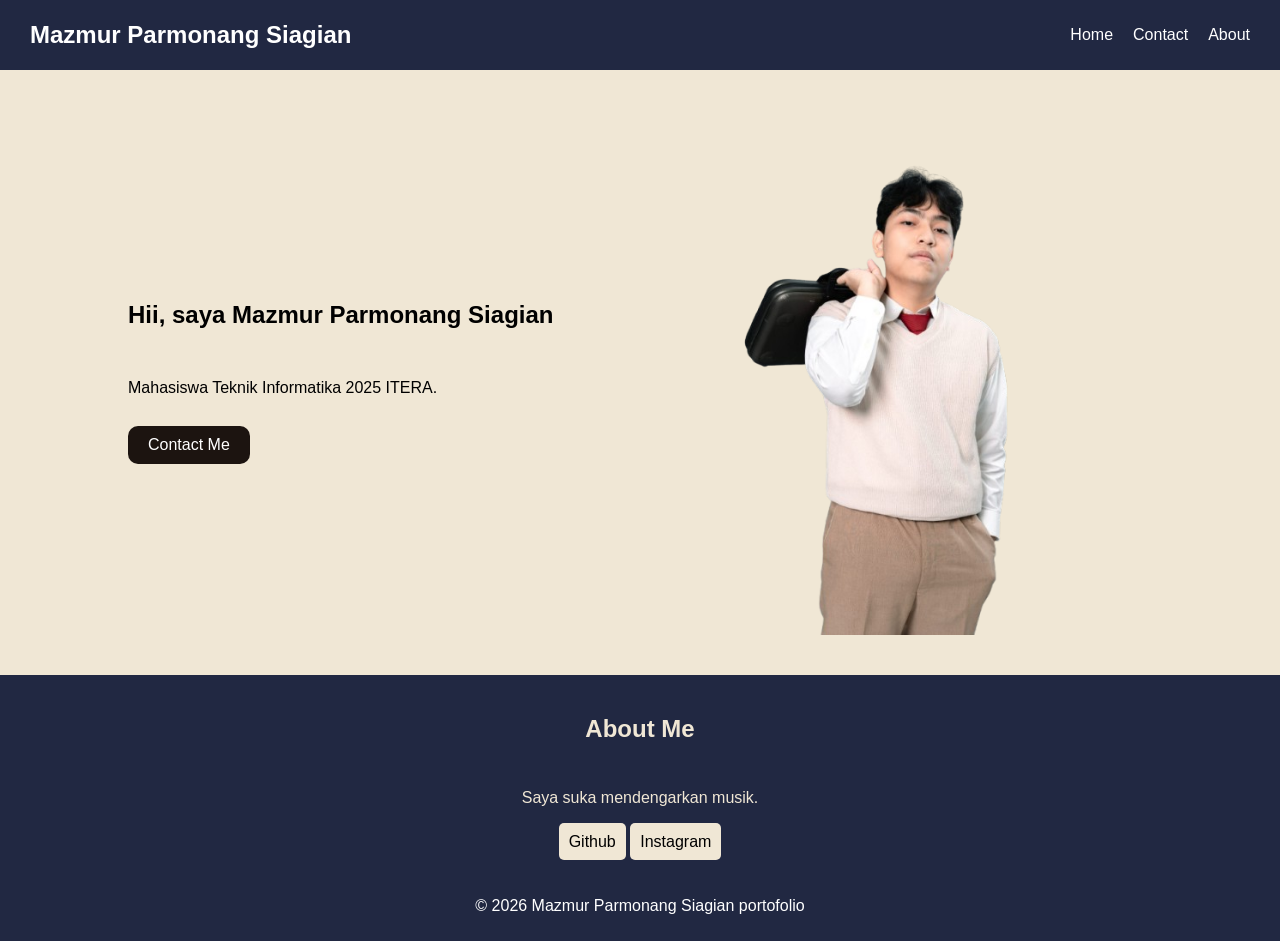
<file: index.html>
<!DOCTYPE html>
<html lang="en">

<head>
    <meta charset="UTF-8">
    <meta name="viewport" content="width=device-width, initial-scale=1.0">
    <link rel="stylesheet" href="style.css">
    <title>portofolio</title>
</head>

<body>
    <nav>
        <div class="nav-kiri">Mazmur Parmonang Siagian</div>
        <ul class="nav-kanan">
            <li>
                <a href="#home">Home</a>
            </li>
            <li>
                <a href="#contact">Contact</a>
            </li>
            <li>
                <a href="#about">About</a>
            </li>
        </ul>
    </nav>

    <section class="Home">
        <div class="Home-kiri">
            <h1>
                Hii, saya Mazmur Parmonang Siagian
            </h1>
            <P>Mahasiswa Teknik Informatika 2025 ITERA.</P>
            <a href="https://www.instagram.com/mazmurrrrr?igsh=MTRtN3Q0bzQwdHp4dw==">Contact Me</a>
        </div>
        <div class="Home-kanan">
            <img src="mur.png" class="img">
        </div>
    </section>

    <section class="About">
        <h1>About Me</h1>
        <p>Saya suka mendengarkan musik.</p>

        <div>
            <a href="https://github.com/Murpzs">Github</a>
            <a href="https://www.instagram.com/mazmurrrrr?igsh=MTRtN3Q0bzQwdHp4dw==">Instagram</a>
        </div>
    </section>

    <footer class="footer">
        <p>&copy; 2026 Mazmur Parmonang Siagian portofolio</p>
    </footer>
</body>

</html>
</file>
<file: style.css>
body {
    margin: 0;
    padding: 0;
    font-family: Arial, Helvetica, sans-serif;
}

nav {
    display: grid;
    grid-template-columns: 1fr auto;
    align-items: center;
    background-color: #212842;
    padding: 10px 30px;
    position: sticky;
    z-index: 100;
    border-bottom-color: #212842;
}

.nav-kiri {
    display: flex;
    font-size: 24px;
    font-weight: bold;
    color: #ffffff;
}

.nav-kanan {
    display: flex;
    list-style: none;
    display: flex;
    gap: 20px;
    color: #ffffff;
}

.nav-kanan a {
    color: #ffffff;
}

.Home {
    display: flex;
    align-items: center;
    background-color: #f0e7d5;
    padding: 40px 10%;
}

.Home {
    display: flex;
    align-items: center;
    background-color: #f0e7d5;
 }

.Home-kiri {
    flex: 1;
    display: flex;
    flex-direction: column;
    gap: 10px;
    color: #000000;
}

.Home-kiri p {
    color: #000000;
    max-width: 600px;
    line-height: 1.6;
}

.Home-kanan {
    flex: 1;
    display: flex;
    justify-content: center;
    align-items: center;
    flex-direction: column;
    gap: 10px;
    margin: auto;
    overflow: hidden;
}

a {
    color: #000000;
    text-decoration: none;
}

.Home a {
    display: inline-flex;
    align-items: center;
    justify-content: center;
    text-decoration: none;
    color: #ffffff;
    background-color: #1C1410;
    padding: 10px 20px;
    width: fit-content;
    align-self: flex-start;
    border-radius: 10px;

}

.img {
    display: flex;
    width: 100%;
    max-width: 350px;
    height: auto;
    border-radius: 40px;

    padding-left: 10px;
    padding-right: 10px;
}

.footer {
    display: flex;
    justify-content: center;
    align-items: center;
    background-color: #212842;
    padding: 10px;
    color: #ffffff; 
}

.About {
    display: flex;
    flex-direction: column;
    align-items: center;
    gap: 10px;
    padding: 20px;
    background-color: #212842;
}

.About h1,
.About p {
    color: #f0e7d5;
}

.About div a {
    text-decoration: none;
    color: #000000;
    background-color: #f0e7d5;
    padding: 10px 10px;
    border-radius: 5px;
}
</file>
<file: css mazmur.css>
body {
    margin: 0;
    padding: 0;
    font-family: Arial, Helvetica, sans-serif;
}

nav {
    display: grid;
    grid-template-columns: 1fr auto;
    align-items: center;
    background-color: #212842;
    padding: 10px 30px;
    position: sticky;
    z-index: 100;
    border-bottom-color: #212842;
}

.nav-kiri {
    display: flex;
    font-size: 24px;
    font-weight: bold;
    color: #ffffff;
}

.nav-kanan {
    display: flex;
    list-style: none;
    display: flex;
    gap: 20px;
    color: #ffffff;
}

.nav-kanan a {
    color: #ffffff;
}

.Home {
    display: flex;
    align-items: center;
    background-color: #f0e7d5;
    padding: 40px 10%;
}

.Home {
    display: flex;
    align-items: center;
    background-color: #f0e7d5;
 }

.Home-kiri {
    flex: 1;
    display: flex;
    flex-direction: column;
    gap: 10px;
    color: #000000;
}

.Home-kiri p {
    color: #000000;
    max-width: 600px;
    line-height: 1.6;
}

.Home-kanan {
    flex: 1;
    display: flex;
    justify-content: center;
    align-items: center;
    flex-direction: column;
    gap: 10px;
    margin: auto;
    overflow: hidden;
}

a {
    color: #000000;
    text-decoration: none;
}

.Home a {
    display: inline-flex;
    align-items: center;
    justify-content: center;
    text-decoration: none;
    color: #ffffff;
    background-color: #1C1410;
    padding: 10px 20px;
    width: fit-content;
    align-self: flex-start;
    border-radius: 10px;

}

.img {
    display: flex;
    width: 100%;
    max-width: 350px;
    height: auto;
    border-radius: 40px;

    padding-left: 10px;
    padding-right: 10px;
}

.footer {
    display: flex;
    justify-content: center;
    align-items: center;
    background-color: #212842;
    padding: 10px;
    color: #ffffff; 
}

.About {
    display: flex;
    flex-direction: column;
    align-items: center;
    gap: 10px;
    padding: 20px;
    background-color: #212842;
}

.About h1,
.About p {
    color: #f0e7d5;
}

.About div a {
    text-decoration: none;
    color: #000000;
    background-color: #f0e7d5;
    padding: 10px 10px;
    border-radius: 5px;
}
</file>
